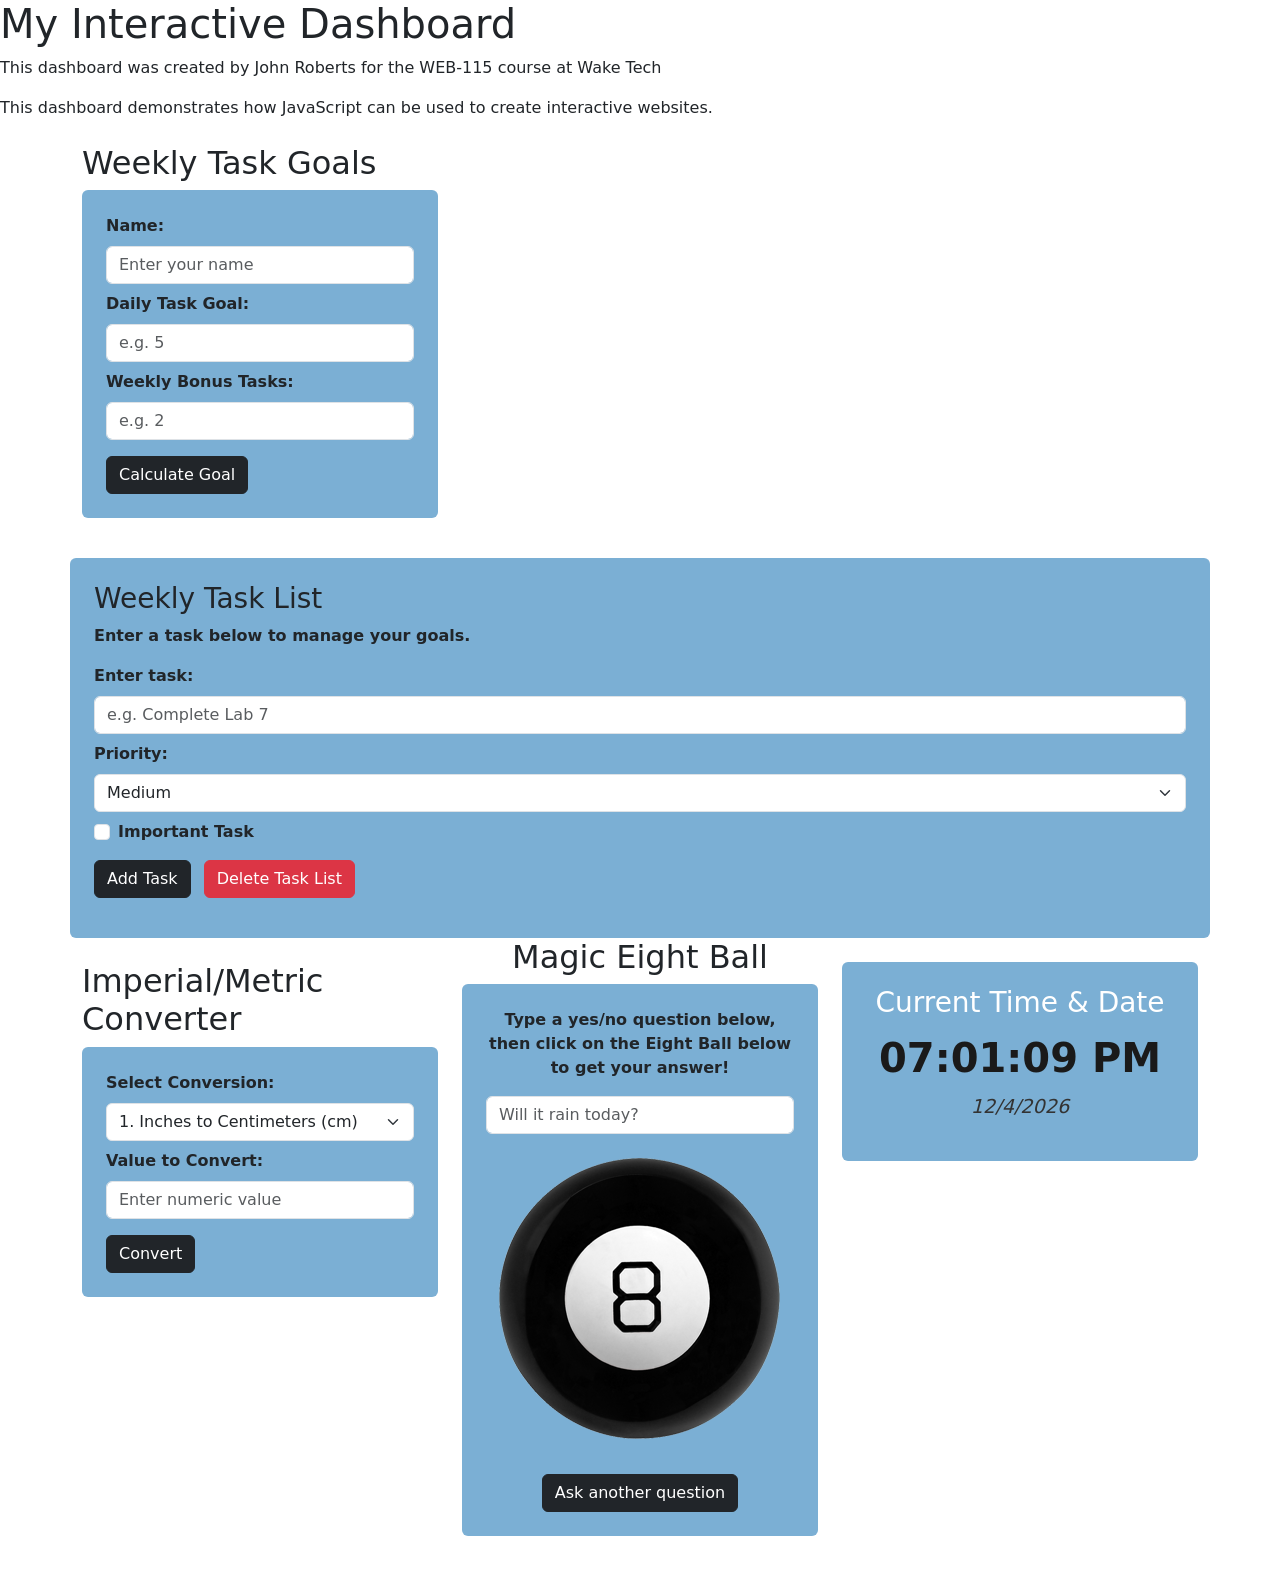
<file: index.html>
<!DOCTYPE html>
<html lang="en">
  <head>
    <meta charset="UTF-8">
    <meta name="viewport" content="width=device-width, initial-scale=1.0">
    <link rel="stylesheet" href="css/style.css">
    <link rel="stylesheet" href="css/magic-eight-ball.css">
    <link rel="stylesheet" href="css/digital-clock.css">
    <title>Interactive Dashboard</title>
    <!-- Bootstrap  -->
    <link href="https://cdn.jsdelivr.net/npm/bootstrap@5.3.8/dist/css/bootstrap.min.css" rel="stylesheet" integrity="sha384-sRIl4kxILFvY47J16cr9ZwB07vP4J8+LH7qKQnuqkuIAvNWLzeN8tE5YBujZqJLB" crossorigin="anonymous">
    <script defer src="https://cdn.jsdelivr.net/npm/bootstrap@5.3.8/dist/js/bootstrap.bundle.min.js" integrity="sha384-FKyoEForCGlyvwx9Hj09JcYn3nv7wiPVlz7YYwJrWVcXK/BmnVDxM+D2scQbITxI" crossorigin="anonymous"></script>
  </head>
  <body>
    <h1>My Interactive Dashboard</h1>
    <p>This dashboard was created by John Roberts for the WEB-115 course at Wake Tech</p>
    <script>
      document.write("This dashboard demonstrates how JavaScript can be used to create interactive websites.")
    </script>
    <!-- The <noscript> is for web browsers with JavaScript rendering disabled. -->
    <noscript>Unfortunately, your web browser does not support JavaScript.</noscript>

    <div class="container mt-4">
      <div class="row g-4">
        <!-- Weekly Tasks Section -->
        <div class="col-12 col-md-6 col-lg-4" id="weekly-tasks">
          <h2>Weekly Task Goals</h2>
          
          <form id="task-form" class="mb-3 p-4 rounded" style="background-color: #7BAFD4;">
            <div class="mb-2">
              <label for="userName" class="form-label" style="font-weight: bold;">Name:</label>
              <input type="text" class="form-control" id="userName" placeholder="Enter your name" required>
            </div>

            <div class="mb-2">
              <label for="dailyGoal" class="form-label" style="font-weight: bold;">Daily Task Goal:</label>
              <input type="number" class="form-control" id="dailyGoal" min="0" placeholder="e.g. 5" required>
            </div>

            <div class="mb-2">
              <label for="bonusTasks" class="form-label" style="font-weight: bold;">Weekly Bonus Tasks:</label>
              <input type="number" class="form-control" id="bonusTasks" min="0" placeholder="e.g. 2" required>
            </div>

            <button type="submit" class="btn btn-dark mt-2" id="goal-btn">Calculate Goal</button>
          </form>

          <!-- Output message container -->
          <p id="goal-message" class="fw-bold" style="color: #7BAFD4;"></p>

          <!-- External JavaScript Link -->
          <script src="js/task-manager.js"></script>
        </div>

        <div id="task-list" class="mt-4 p-4 rounded" style="background-color: #7BAFD4;">
          <h3>Weekly Task List</h3>
          <p style="font-weight: bold;">Enter a task below to manage your goals.</p>
          
          <form id="add-task-form" class="mb-3">
            <!-- Task Name Input -->
            <div class="mb-2">
              <label for="task-name" class="form-label" style="font-weight: bold;">Enter task:</label>
              <input type="text" class="form-control" id="task-name" placeholder="e.g. Complete Lab 7">
            </div>
            
            <!-- Task Priority Dropdown -->
            <div class="mb-2">
              <label for="task-priority" class="form-label" style="font-weight: bold;">Priority:</label>
              <select class="form-select" id="task-priority">
                <option value="Low">Low</option>
                <option value="Medium" selected>Medium</option>
                <option value="High">High</option>
              </select>
            </div>
            
            <!-- Important Checkbox -->
            <div class="mb-2 form-check">
              <input type="checkbox" class="form-check-input" id="task-important">
              <label class="form-check-label" for="task-important" style="font-weight: bold;">Important Task</label>
            </div>
            
            <!-- Action Buttons -->
            <button type="button" class="btn btn-dark mt-2" id="add-task">Add Task</button>
            <button type="button" class="btn btn-danger mt-2 ms-2" id="delete-list">Delete Task List</button>
          </form>
        </div>

        <!-- Metric Converter Section -->
        <div class="col-12 col-md-6 col-lg-4" id="metric-converter">
          <h2>Imperial/Metric Converter</h2>

          <form id="converter-form" class="mb-3 p-4 rounded" style="background-color: #7BAFD4;">
            <!-- Select list for conversion type -->
            <div class="mb-2">
              <label for="conversion-type" class="form-label" style="font-weight: bold;">Select Conversion:</label>
              <select class="form-select" id="conversion-type" required>
                <optgroup label="Imperial to Metric">
                  <option value="1">1. Inches to Centimeters (cm)</option>
                  <option value="2">2. Feet to Centimeters (cm)</option>
                  <option value="3">3. Yards to Meters (m)</option>
                  <option value="4">4. Miles to Kilometers (km)</option>
                </optgroup>
                <optgroup label="Metric to Imperial">
                  <option value="5">5. Centimeters to Inches (in)</option>
                  <option value="6">6. Centimeters to Feet (ft)</option>
                  <option value="7">7. Meters to Yards (yd)</option>
                  <option value="8">8. Kilometers to Miles (mi)</option>
                </optgroup>
              </select>
            </div>

            <!-- Input field for numeric value -->
            <div class="mb-2">
              <label for="convert-value" class="form-label" style="font-weight: bold;">Value to Convert:</label>
              <input type="number" step="any" class="form-control" id="convert-value" placeholder="Enter numeric value" required>
            </div>

            <!-- Action Button -->
            <button type="submit" class="btn btn-dark mt-2" id="convert-btn">Convert</button>
          </form>

          <!-- Output placeholder -->
          <p id="converter-result" class="fw-bold" style="color: #7BAFD4;"></p>

          <!-- Linked Script with defer -->
          <script defer src="js/metric-converter.js"></script>
        </div>

        <!-- Magic Eight Ball Section -->
        <div class="col-12 col-md-6 col-lg-4" id="magic-eight-ball">
          <script src="js/magic-eight-ball.js" defer></script>
          <h2 class="heading">Magic Eight Ball</h2>
          <form class="mb-3 p-4 rounded" style="background-color: #7BAFD4;">
            <p style="font-weight: bold;">Type a yes/no question below, then click on the Eight Ball below to get your answer!</p>
            <input id="question" name="question" class="form-control mb-3" placeholder="Will it rain today?">
            <div id="magicEightBall" class="text-center my-2">
              <div id="circle"></div>
              <img id="ball" src="img/magic-eight-ball.png" alt="Magic Eight Ball" style="cursor: pointer; max-width: 100%;"/>
            </div>
            <button id="reset" name="reset" type="reset" class="btn btn-dark mt-3">Ask another question</button>
          </form>
          <br>
        </div>
        <!-- Digital Clock Section -->
        <div id="digital-clock" class="col">
          <div class="mb-3 p-4 rounded" style="background-color: #7BAFD4;">
            <h3>Current Time & Date</h3>
            <div id="clock-face"></div>
            <p id="calendar-date"></p>
            
            <!-- Link to the Digital Clock JavaScript -->
            <script src="js/digital-clock.js" defer></script>
          </div>
        </div>
      </div>
    </div>
  </body>
</html>
</file>
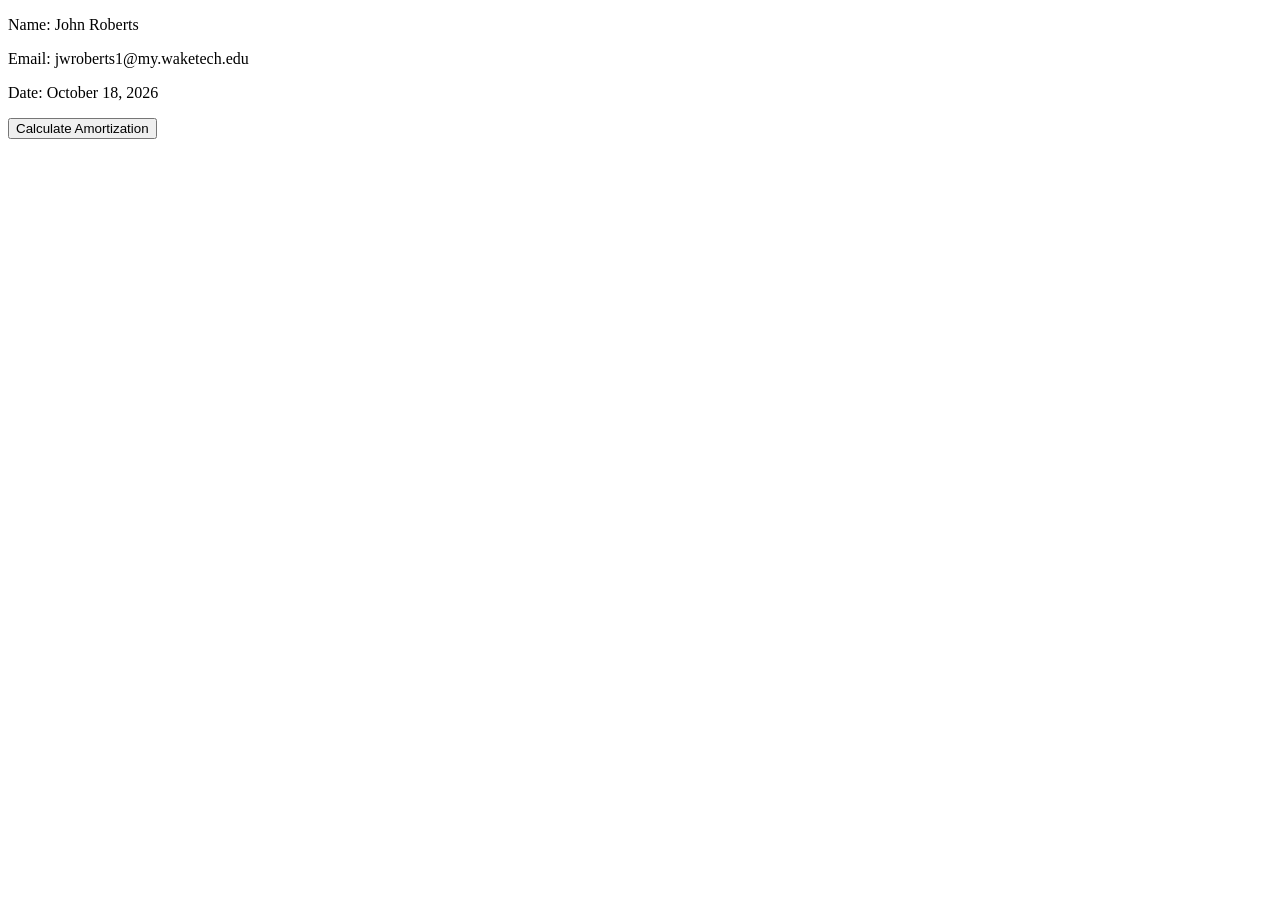
<file: codingExam.html>
<!DOCTYPE html>
<html lang="en">
<head>
    <meta charset="UTF-8">
    <title>Amortization Calculator</title>
</head>
<body>

    <p>Name: John Roberts</p>
    <p>Email: jwroberts1@my.waketech.edu</p>
    <p>Date: October 18, 2026</p>

    <button id="Button1">Calculate Amortization</button>
    
    <div id="output"></div>

    <script>
        document.getElementById("Button1").addEventListener("click", function() {
            // Prompt the user for loan amount and term
            let loanAmount = prompt("Enter the loan amount (without commas):");
            loanAmount = parseFloat(loanAmount);

            let termYears = prompt("Enter the loan term in years (either 30 or 15):");
            termYears = parseInt(termYears);

            // Alert if the loan term is not equal to 15 or 30 years
            if (termYears !== 15 && termYears !== 30) {
                alert("The loan term must be exactly 15 or 30 years.");
            } else {
                let interestRate = 0.0575;
                let termMonths = termYears * 12;

                // Calculate monthly payment
                let monthlyPayment = (((interestRate / 12) * loanAmount) / (1 - Math.pow(1 + (interestRate / 12), (termYears * -12)))).toFixed(2);
                
                // Calculate total interest and total loan amount
                let totalInterest = (monthlyPayment * termMonths) - loanAmount;
                let totalLoan = loanAmount + totalInterest;

                let outputDiv = document.getElementById("output");
                outputDiv.innerHTML = ""; // Clear output if button is clicked multiple times

                // Print the required information
                outputDiv.innerHTML += `<p>Monthly Payment: $${monthlyPayment}</p>`;
                outputDiv.innerHTML += `<p>Mortgage term in years: ${termYears}</p>`;
                outputDiv.innerHTML += `<p>Mortgage interest rate: 5.75%</p>`;
                
                
                // print
                outputDiv.innerHTML += `<p>Mortgage amount: $${totalLoan.toFixed(2)}</p>`;
                outputDiv.innerHTML += `<p>Total interest amount: $${totalInterest.toFixed(2)}</p>`;
                outputDiv.innerHTML += `<p>Total mortgage amount: $${totalLoan.toFixed(2)}</p>`;

                // Initialize balance
                let balance = totalLoan;

                // Loop to display the payment amounts and balances
                for (let i = 1; i <= termMonths; i++) {
                    balance = balance - monthlyPayment;

                    // Account for floating-point math so the final balance hits exactly 0
                    if (balance < 0.01) {
                        balance = 0;
                    }

                    outputDiv.innerHTML += `<p>Month ${i} - Payment: $${monthlyPayment} | Balance: $${balance.toFixed(2)}</p>`;

                    // If statement to print the required text when balance reaches 0
                    if (balance === 0) {
                        outputDiv.innerHTML += `<p>This is the Ending Amortization Calculator...</p>`;
                        outputDiv.innerHTML += `<p>Ending...</p>`;
                    }
                }
            }
        });
    </script>
</body>
</html>
</file>
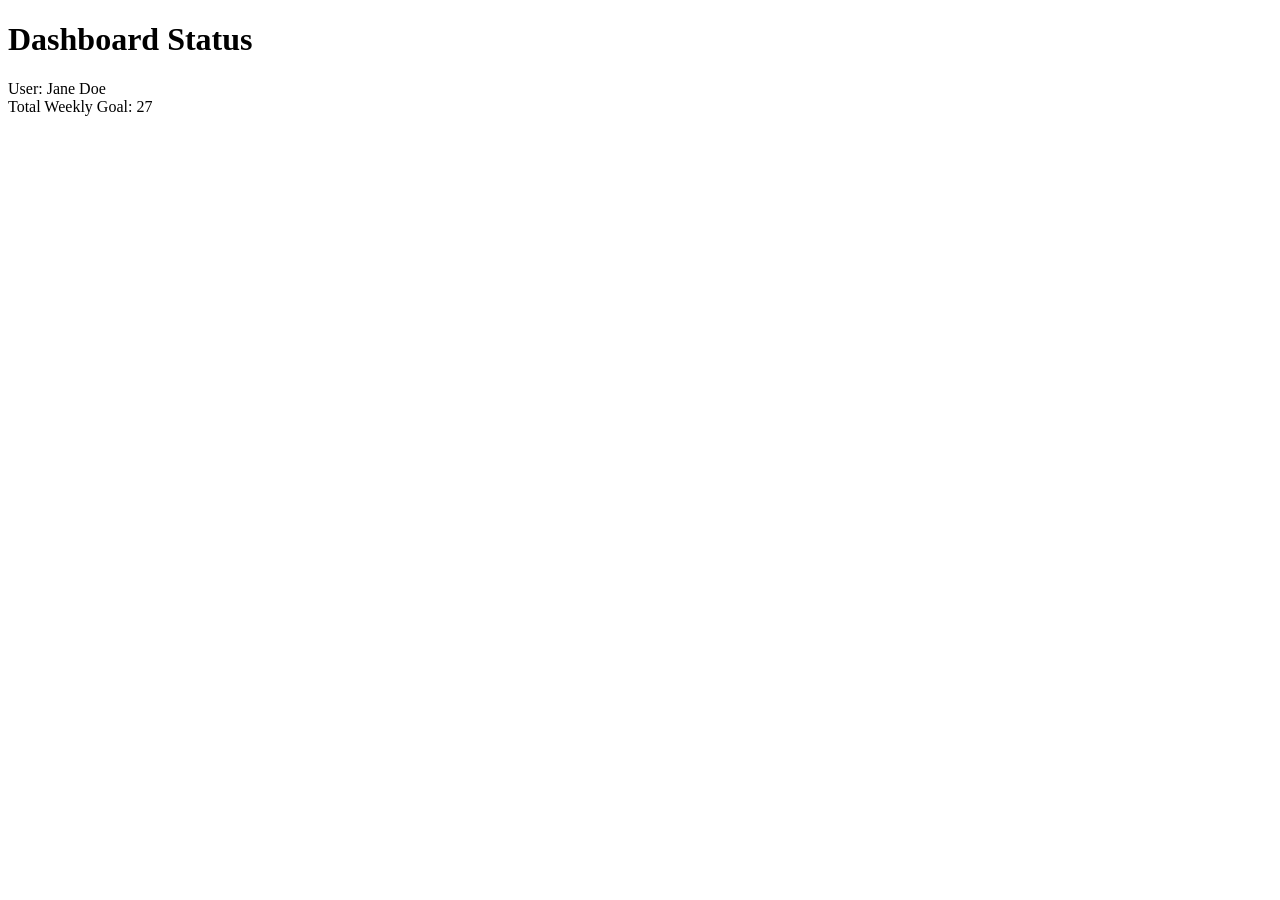
<file: debug.html>
<!DOCTYPE html>
<html lang="en">
<head>
    <meta charset="UTF-8">
    <title>JavaScript Debugging Exercise</title>
</head>
<body>
    <h1>Dashboard Status</h1>
    <div id="display"></div>
 
    <script>
        // Weekly Goal: Calculate the total weekly task goal for a user.
        
        // Declare variables and values
        let userName = "Jane Doe";
        let dailyGoal = 5; 
        // FIXED: Removed "" from bonusTasks to make variable a number instead of a string.
        let bonusTasks = 2; 
 
        // Output message to console
        // FIXED: Added missing parenthesis to conole.log.
        console.log("Checking status for: " + userName); 
 
        // Calculate weekly goal based on number of workdays (5) per week
        // FIXED: Updated spelling of variable name from dialygoal to dailyGoal.
        // FIXED: Updated dailyGoal to be multiplied by 5 instead 15
        let weeklyGoal = dailyGoal * 5; 
 
        // Add bonusTasks to weeklyGoal. 
        // Note: Check for data type issues
        // FIXED: Changed subtraction operator to addition operator to correctly calculate totalGoal.
        let totalGoal = weeklyGoal + bonusTasks; 
 
        // Output results to web page
        document.write("User: " + userName + "<br>");
        // FIXED: Removed totalGoal from inside the quotes to correctly display the value of totalGoal.
        document.write("Total Weekly Goal:  " + totalGoal);
 
    </script>
</body>
</html>
</file>
<file: css/style.css>
body {
    font-family: Arial, sans-serif;
    background-color: #f9f9f9;
}
</file>
<file: css/magic-eight-ball.css>
#magic-eight-ball {
  max-width: 410px;
  text-align: center;
  margin: auto;
}

#circle {
  font-size: 12pt;
  background-color: white;
  color: black;
  position: absolute;
  margin-left: 97px;
  margin-top: 80px;
  height: 140px;
  width: 140px;
  border-radius: 50%;
  text-wrap: wrap;
  display: none;


  display: none;
  align-items: center;
  justify-content: center;
  text-align: center;
  padding: 12px;
  padding-top: 50px;
  box-sizing: border-box;
}


img:active {
  animation: shake 1s;
  animation-iteration-count: infinite;
}

img:visited {
  animation: none;
}


@keyframes shake {
  0% { transform: translate(1px, 1px) rotate(0deg);  }
  10% { transform: translate(-1px, -2px) rotate(-1deg); }
  20% { transform: translate(-3px, 0px) rotate(1deg); }
  30% { transform: translate(3px, 2px) rotate(0deg); }
  40% { transform: translate(1px, -1px) rotate(1deg); }
  50% { transform: translate(-1px, 2px) rotate(-1deg); }
  60% { transform: translate(-3px, 1px) rotate(0deg); }
  70% { transform: translate(3px, 1px) rotate(-1deg); }
  80% { transform: translate(-1px, -1px) rotate(1deg); }
  90% { transform: translate(1px, 2px) rotate(0deg); }
  100% { transform: translate(1px, -2px) rotate(-1deg); }
}
</file>
<file: css/digital-clock.css>
#digital-clock {
    text-align: center;
    color: #ffffff; /* Sets text color */
}

#clock-face {
    font-size: 2.5rem;
    font-weight: bold;
    color: #1a1a1a; /* Distinct color for the time string */
    margin-bottom: 5px;
}

#calendar-date {
    font-size: 1.2rem;
    font-style: italic;
    color: #333333;
}
</file>
